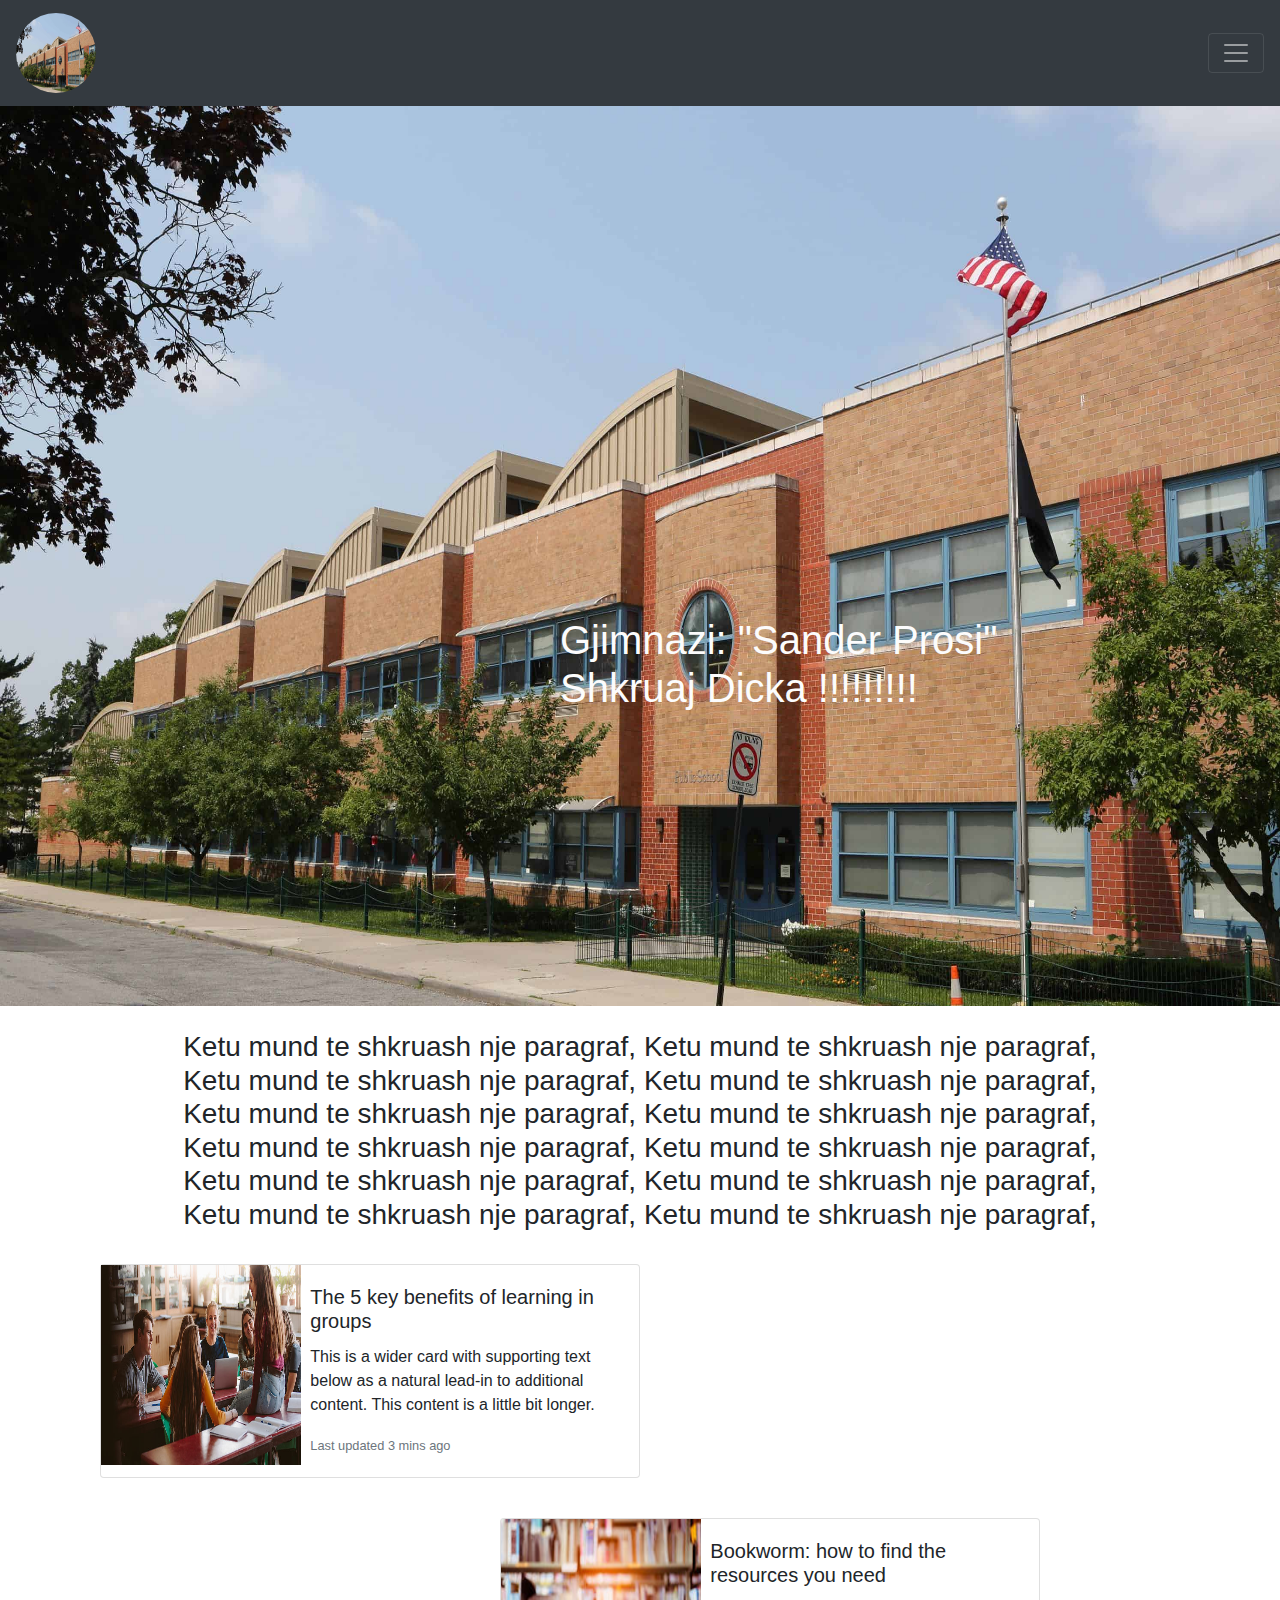
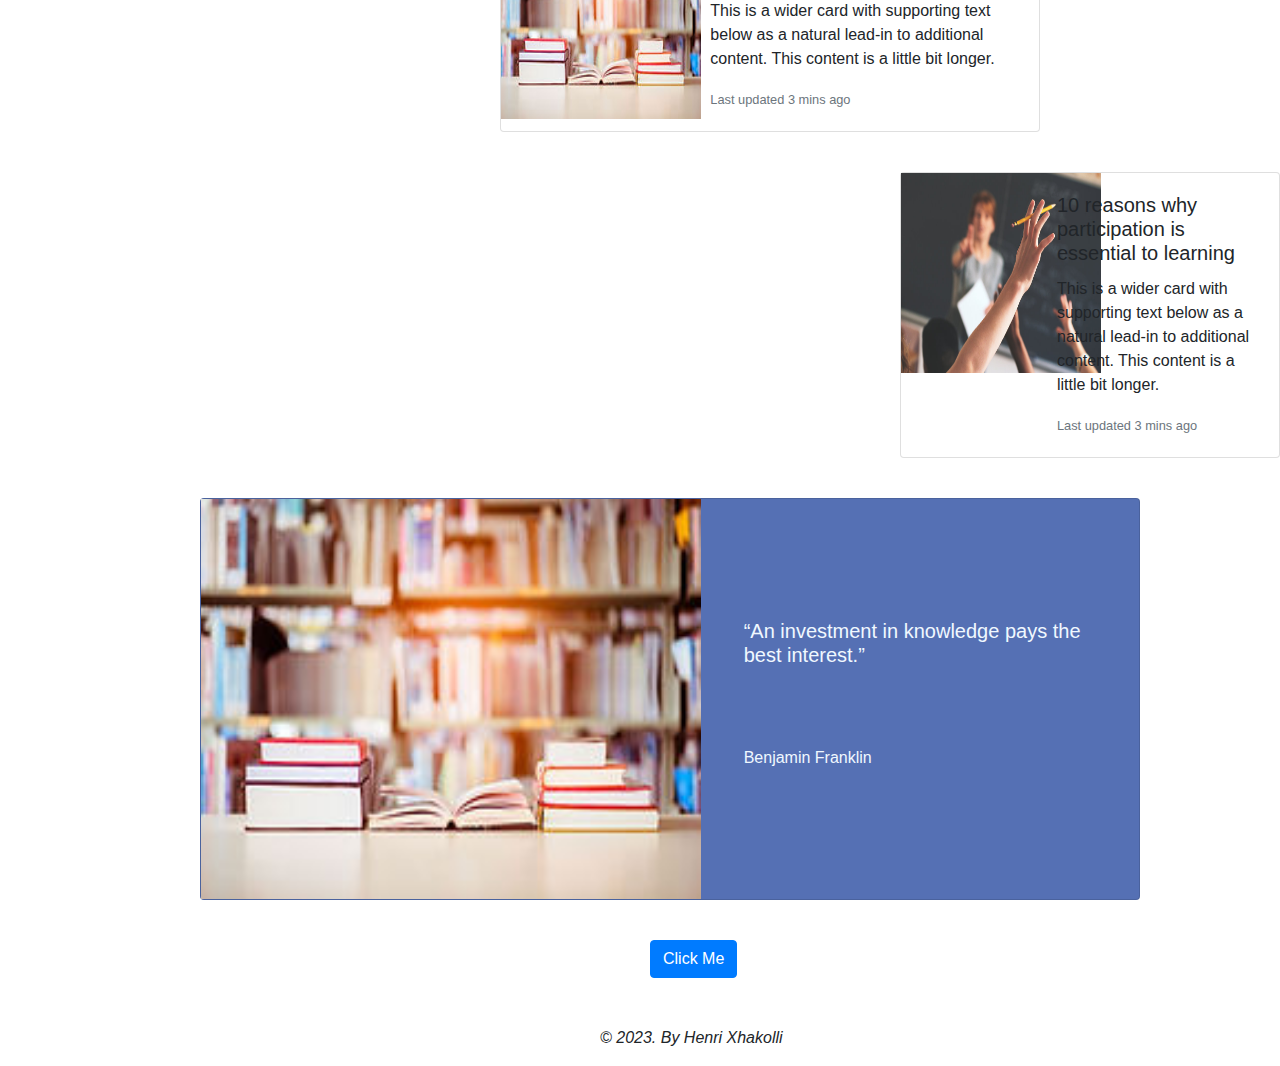
<file: index.html>
<!DOCTYPE html>
<html lang="en">
<head>
    <meta charset="UTF-8">
    <meta http-equiv="X-UA-Compatible" content="IE=edge">
    <meta name="viewport" content="width=device-width, initial-scale=1.0">
    <link rel="stylesheet" href="https://cdn.jsdelivr.net/npm/bootstrap@4.3.1/dist/css/bootstrap.min.css" integrity="sha384-ggOyR0iXCbMQv3Xipma34MD+dH/1fQ784/j6cY/iJTQUOhcWr7x9JvoRxT2MZw1T" crossorigin="anonymous">    
    <script src="https://code.jquery.com/jquery-3.3.1.slim.min.js" integrity="sha384-q8i/X+965DzO0rT7abK41JStQIAqVgRVzpbzo5smXKp4YfRvH+8abtTE1Pi6jizo" crossorigin="anonymous"></script>
    <script src="https://cdn.jsdelivr.net/npm/popper.js@1.14.7/dist/umd/popper.min.js" integrity="sha384-UO2eT0CpHqdSJQ6hJty5KVphtPhzWj9WO1clHTMGa3JDZwrnQq4sF86dIHNDz0W1" crossorigin="anonymous"></script>
    <script src="https://cdn.jsdelivr.net/npm/bootstrap@4.3.1/dist/js/bootstrap.min.js" integrity="sha384-JjSmVgyd0p3pXB1rRibZUAYoIIy6OrQ6VrjIEaFf/nJGzIxFDsf4x0xIM+B07jRM" crossorigin="anonymous"></script>
    <title>Home | Sander Prosi</title>
    <link rel="stylesheet" href="index2.css">
</head>
<body>
    <nav class="navbar navbar-dark bg-dark">
        <a class="navbar-brand" href="index.html"><img src="images/R (7).jfif" alt="Logo" width="80px" height="80px" style="border-radius: 40px;"></a>
        <button class="navbar-toggler" type="button" data-toggle="collapse" data-target="#navbarSupportedContent" aria-controls="navbarSupportedContent" aria-expanded="false" aria-label="Toggle navigation">
          <span class="navbar-toggler-icon"></span>
        </button>
      
        <div class="collapse navbar-collapse" id="navbarSupportedContent">
          <ul class="navbar-nav mr-auto">
            <li class="nav-item active">
              <a class="nav-link" href="#">Home <span class="sr-only">(current)</span></a>
            </li>
            <li class="nav-item dropdown">
              <a class="nav-link dropdown-toggle" href="index.html" id="navbarDropdown" role="button" data-toggle="dropdown" aria-haspopup="true" aria-expanded="false">
                Dropdown
              </a>
              <div class="dropdown-menu" aria-labelledby="navbarDropdown">
                <a class="dropdown-item" href="aktivitetet.html">Aktivitet</a>
                <a class="dropdown-item" href="#">Regjistrohu Tani</a>
                <a class="dropdown-item" href="#">Stafi</a>
            </li>
          </ul>
          <form class="form-inline my-2 my-lg-0">
            <input class="form-control mr-sm-2" type="search" placeholder="Search" aria-label="Search">
            <button class="btn btn-outline-success my-2 my-sm-0" type="submit">Search</button>
          </form>
        </div>
      </nav>
      <div style="position: relative;">
        <img src="images/R (7).jfif" alt="Foto e shkolles (home)" height="900px" width="100%">
        <div style="position: absolute; top: 10px; left: 10px; color: rgb(252, 252, 252);">
          <h1 style="font-family: 'Trebuchet MS', 'Lucida Sans Unicode', 'Lucida Grande', 'Lucida Sans', Arial, sans-serif; margin-left: 550px; margin-top: 500px;">Gjimnazi: "Sander Prosi"<br>Shkruaj Dicka !!!!!!!!!</h1>
        </div>
      </div>
      <br>
      <h3 align="center">
        Ketu mund te shkruash nje paragraf, Ketu mund te shkruash nje paragraf, 
        <br>Ketu mund te shkruash nje paragraf, Ketu mund te shkruash nje paragraf,
        <br>Ketu mund te shkruash nje paragraf, Ketu mund te shkruash nje paragraf, 
        <br>Ketu mund te shkruash nje paragraf, Ketu mund te shkruash nje paragraf,
        <br>Ketu mund te shkruash nje paragraf, Ketu mund te shkruash nje paragraf, 
        <br>Ketu mund te shkruash nje paragraf, Ketu mund te shkruash nje paragraf, 
      </h3>
      <br>
      <div class="card mb-3" style="max-width: 540px; margin-left: 100px;">
        <div class="row g-0">
          <div class="col-md-4">
            <img src="images/11062b_496222cedb7143af94157973022fc13c_mv2_d_4000_2029_s_2.jpg" width="200px" height="200px">
          </div>
          <div class="col-md-8">
            <div class="card-body">
              <h5 class="card-title">The 5 key benefits of learning in groups</h5>
              <p class="card-text">This is a wider card with supporting text below as a natural lead-in to additional content. This content is a little bit longer.</p>
              <p class="card-text"><small class="text-muted">Last updated 3 mins ago</small></p>
            </div>
          </div>
        </div>
      </div>
      <br>
      <div class="card mb-3" style="max-width: 540px; margin-left: 500px;">
        <div class="row g-0">
          <div class="col-md-4">
            <img src="images/Books-974627908.jpg" width="200px" height="200px">
          </div>
          <div class="col-md-8">
            <div class="card-body">
              <h5 class="card-title">Bookworm: how to find the resources you need</h5>
              <p class="card-text">This is a wider card with supporting text below as a natural lead-in to additional content. This content is a little bit longer.</p>
              <p class="card-text"><small class="text-muted">Last updated 3 mins ago</small></p>
            </div>
          </div>
        </div>
      </div>
      <br>
      <div class="card mb-3" style="max-width: 540px; margin-left: 900px;">
        <div class="row g-0">
          <div class="col-md-4">
            <img src="images/fadc828f3819492293734e9444605b5a.jpg" width="200px" height="200px">
          </div>
          <div class="col-md-8">
            <div class="card-body">
              <h5 class="card-title">10 reasons why participation is essential to learning</h5>
              <p class="card-text">This is a wider card with supporting text below as a natural lead-in to additional content. This content is a little bit longer.</p>
              <p class="card-text"><small class="text-muted">Last updated 3 mins ago</small></p>
            </div>
          </div>
        </div>
      </div>
      <br>
      <div class="card mb-3" style="max-width: 940px; margin-left: 200px; background-color: #5570b4;">
        <div class="row g-0">
          <div class="col-md-4">
            <img src="images/Books-974627908.jpg" width="500px" height="400px">
          </div>
          <div class="col-md-8">
            <div class="card-body">
              <h5 style="margin-left: 200px; margin-top: 100px; font-family: 22px oswald-medium, oswald, sans-serif; color: aliceblue;">“An investment in knowledge pays the best interest.”</h5>
              <p class="card-text" style="margin-left: 200px; color: aliceblue; margin-top: 79px;">Benjamin Franklin</p>
            </div>
          </div>
        </div>
      </div>
      <br>
      <a class="btn btn-primary" href="https://www.google.com/maps/place/Gjimnazi+Sand%C3%ABr+Prosi/@41.3152951,19.8468792,18z/data=!4m15!1m8!3m7!1s0x13503128c31bc665:0xe0f6515e0e6517!2sGjimnazi+Sander+Prosi,+Rruga+Fuat+Toptani+182,+Tiran%C3%AB,+Albania!3b1!8m2!3d41.3170406!4d19.8445587!16s%2Fg%2F11bvtfy_39!3m5!1s0x135031a18780676b:0xdb4224698782ad0e!8m2!3d41.3152687!4d19.8465432!16s%2Fg%2F11jp0t7_dq" role="button" style="margin-left: 650px;">Click Me</a>
      <br>
      <br>
      <br>
      <p style="font-style: italic; margin-left: 600px;">&copy; 2023. By Henri Xhakolli</p>
</body>
</html>
</file>
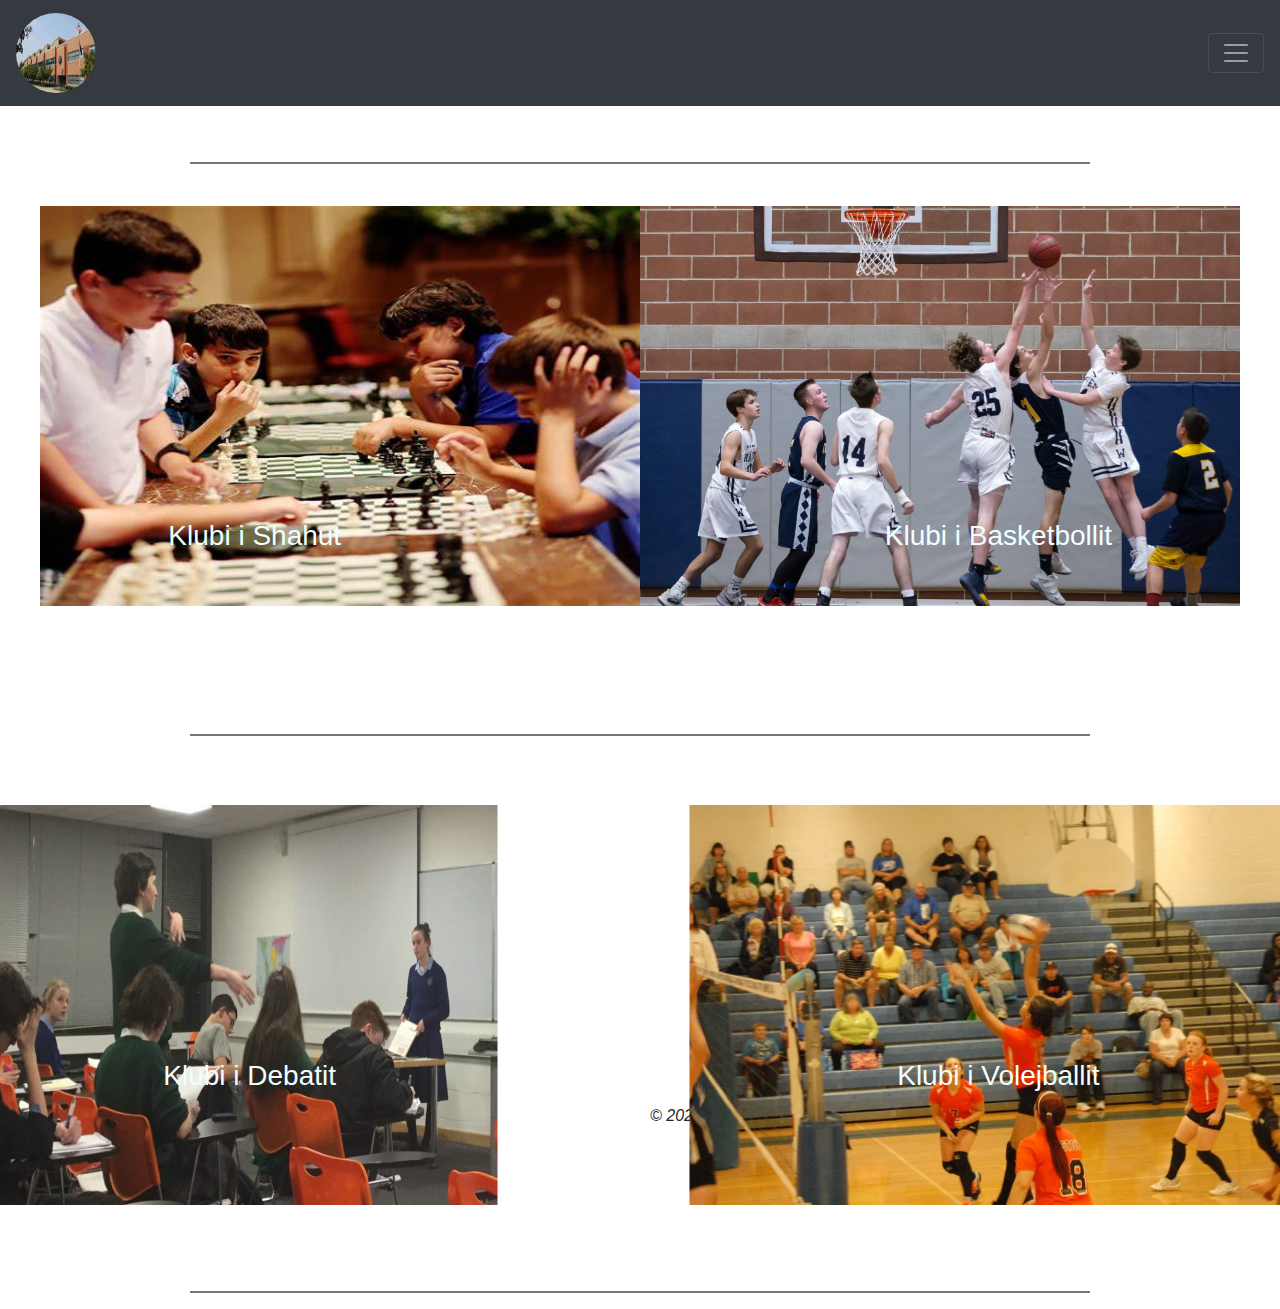
<file: aktivitetet.html>
<!DOCTYPE html>
<html lang="en">
<head>
    <meta charset="UTF-8">
    <meta http-equiv="X-UA-Compatible" content="IE=edge">
    <meta name="viewport" content="width=device-width, initial-scale=1.0">
    <link rel="stylesheet" href="https://cdn.jsdelivr.net/npm/bootstrap@4.3.1/dist/css/bootstrap.min.css" integrity="sha384-ggOyR0iXCbMQv3Xipma34MD+dH/1fQ784/j6cY/iJTQUOhcWr7x9JvoRxT2MZw1T" crossorigin="anonymous">    
    <script src="https://code.jquery.com/jquery-3.3.1.slim.min.js" integrity="sha384-q8i/X+965DzO0rT7abK41JStQIAqVgRVzpbzo5smXKp4YfRvH+8abtTE1Pi6jizo" crossorigin="anonymous"></script>
    <script src="https://cdn.jsdelivr.net/npm/popper.js@1.14.7/dist/umd/popper.min.js" integrity="sha384-UO2eT0CpHqdSJQ6hJty5KVphtPhzWj9WO1clHTMGa3JDZwrnQq4sF86dIHNDz0W1" crossorigin="anonymous"></script>
    <script src="https://cdn.jsdelivr.net/npm/bootstrap@4.3.1/dist/js/bootstrap.min.js" integrity="sha384-JjSmVgyd0p3pXB1rRibZUAYoIIy6OrQ6VrjIEaFf/nJGzIxFDsf4x0xIM+B07jRM" crossorigin="anonymous"></script>
    <title>Aktivitetet | Sander Prosi</title>
    <link rel="stylesheet" href="index.css">
</head>
<body>
    <nav class="navbar navbar-dark bg-dark">
        <a class="navbar-brand" href="index.html"><img src="images/R (7).jfif" alt="Logo" width="80px" height="80px" style="border-radius: 40px;"></a>
        <button class="navbar-toggler" type="button" data-toggle="collapse" data-target="#navbarSupportedContent" aria-controls="navbarSupportedContent" aria-expanded="false" aria-label="Toggle navigation">
          <span class="navbar-toggler-icon"></span>
        </button>
      
        <div class="collapse navbar-collapse" id="navbarSupportedContent">
          <ul class="navbar-nav mr-auto">
            <li class="nav-item active">
              <a class="nav-link" href="index.html">Home <span class="sr-only">(current)</span></a>
            </li>
            <li class="nav-item dropdown">
              <a class="nav-link dropdown-toggle" href="#" id="navbarDropdown" role="button" data-toggle="dropdown" aria-haspopup="true" aria-expanded="false">
                Dropdown
              </a>
              <div class="dropdown-menu" aria-labelledby="navbarDropdown">
                <a class="dropdown-item" href="aktivitetet.html">Aktivitet</a>
                <a class="dropdown-item" href="#">Regjistrohu Tani</a>
                <a class="dropdown-item" href="#">Stafi</a>
            </li>
          </ul>
          <form class="form-inline my-2 my-lg-0">
            <input class="form-control mr-sm-2" type="search" placeholder="Search" aria-label="Search">
            <button class="btn btn-outline-success my-2 my-sm-0" type="submit">Search</button>
          </form>
        </div>
      </nav>
      <div class="line_center" style="margin-top: 150px;"><hr color="black" width="900" size="3"></div>
      <img src="images/OIP (3) (2).jfif" alt="Klubi i shahut" width="600px" height="400px" align="left" style="margin-top: 100px; margin-left: 40px;">
      <div class="centered"><h3>Klubi i Shahut</h3></div>
      <img src="images/basketball (1).jfif" alt="Klubi i Basketbollit" width="600px" height="400px" align="right" style="margin-top: 100px; margin-right: 40px;">
      <div class="centered_right"><h3>Klubi i Basketbollit</h3></div>
      <div class="line_top" style="margin-top: 100px;"><hr color="black" width="900" size="3"></div>
      <div class="centered_fig3"><img src="images/Debating-1-1024x470 (2).jpg" alt="Klubi i Debatit" width="600px" height="400px" align="left" style="margin-top: 300px; margin-right: -25px;"></div>
      <div class="txt_fig4"><h3>Klubi i Debatit</h3></div>
      <div class="centered_fig4"><img src="images/volleyball (1).webp" alt="Klubi i volleyball" width="600px" height="400px" align="right" style="margin-top: 300px; margin-right: 63px;"></div>
      <div class="line_3"><hr color="black" width="900" size="3" style="margin-top: 350px;"></div>
      <div class="txt_fig5"><h3>Klubi i Volejballit</h3></div>
      <br>
      <br>
      <p style="font-style: italic; margin-left: 650px; margin-top: 950px;">&copy; 2023. By Henri Xhakolli</p>
</body>
</file>
<file: index2.css>
.prove {
    background-color: #564040;
    border-radius: 3px;
    box-shadow: 0 1px 2px 0 rgb(0 0 0 / 20%);
    cursor: pointer;
    height: 432px;
    margin-bottom: 16px;
    max-width: 414px;
    position: relative;
}

.img {
    background-position: 50%;
    background-size: cover;
    position: relative;
    
}
</file>
<file: index.css>
.centered {
  color: azure;
    position: absolute;
    top: 60%;
    right: 66.6%;
    transform: translate(-50%, -50%);
  }

.centered_right {
  color: azure;
    position: absolute;
    top: 60%;
    left: 78%;
    transform: translate(-50%, -50%);
}

.line_center {
  position: absolute;
  top: 65%;
  left: 50%;
  transform: translate(-50%, -50%);
}

.line_top {
  position: absolute;
  top: 7%;
  left: 50%;
  transform: translate(-50%, -50%);
}

.centered_fig3 {
  color: azure;
  position: absolute;
  top: 95%;
  right: 40.6%;
  transform: translate(-50%, -50%);
}

.txt_fig4 {
  color: azure;
  position: absolute;
  top: 120%;
  right: 67%;
  transform: translate(-50%, -50%);
}

.centered_fig4 {
  color: azure;
  position: absolute;
  top: 95%;
  left: 79.8%;
  transform: translate(-50%, -50%);
}

.line_3 {
  position: absolute;
  top: 125%;
  left: 50%;
  transform: translate(-50%, -50%);
}

.txt_fig5 {
  color: azure;
  position: absolute;
  top: 120%;
  left: 78%;
  transform: translate(-50%, -50%);
}

.txt_home {
  color: rgb(23, 27, 27);
    position: absolute;
    top: 4.5%;
    left: 70%;
    transform: translate(-50%, -50%);
}

.txt_list {
  color: rgb(23, 27, 27);
  position: absolute;
  top: 4.5%;
  left: 75%;
  transform: translate(-50%, -50%);
}

.txt_aktivitet {
  color: rgb(23, 27, 27);
  position: absolute;
  top: 4.5%;
  left: 81%;
  transform: translate(-50%, -50%);
}

.green {
  position: absolute;
  height: 50px;
  width: 500px;
  top: 3.8%;
  left: 82%;
  transform: translate(-50%, -50%);
}

.txt_sign {
  color: rgb(23, 27, 27);
  position: absolute;
  top: 4.5%;
  left: 87%;
  transform: translate(-50%, -50%);
}

.txt_tabela {
  color: rgb(23, 27, 27);
  position: absolute;
  top: 4.5%;
  left: 92%;
  transform: translate(-50%, -50%);
}
</file>
